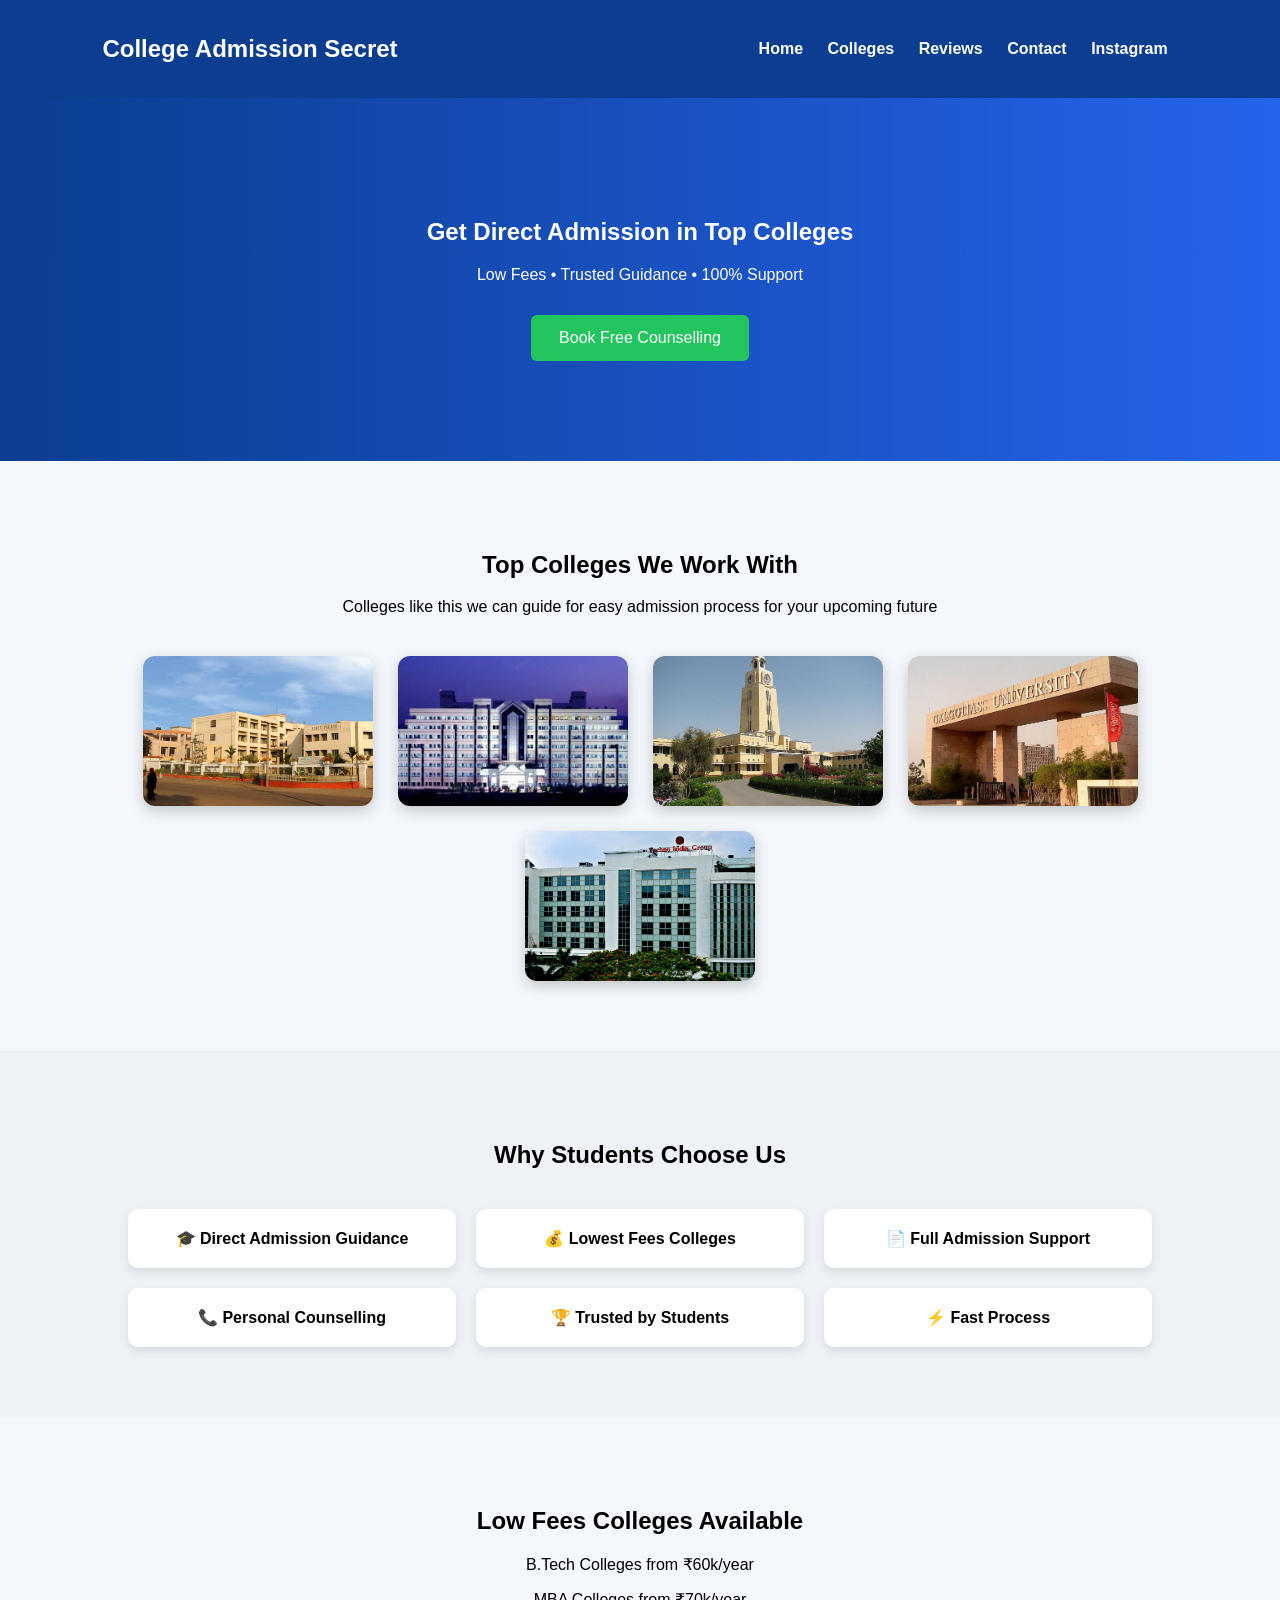
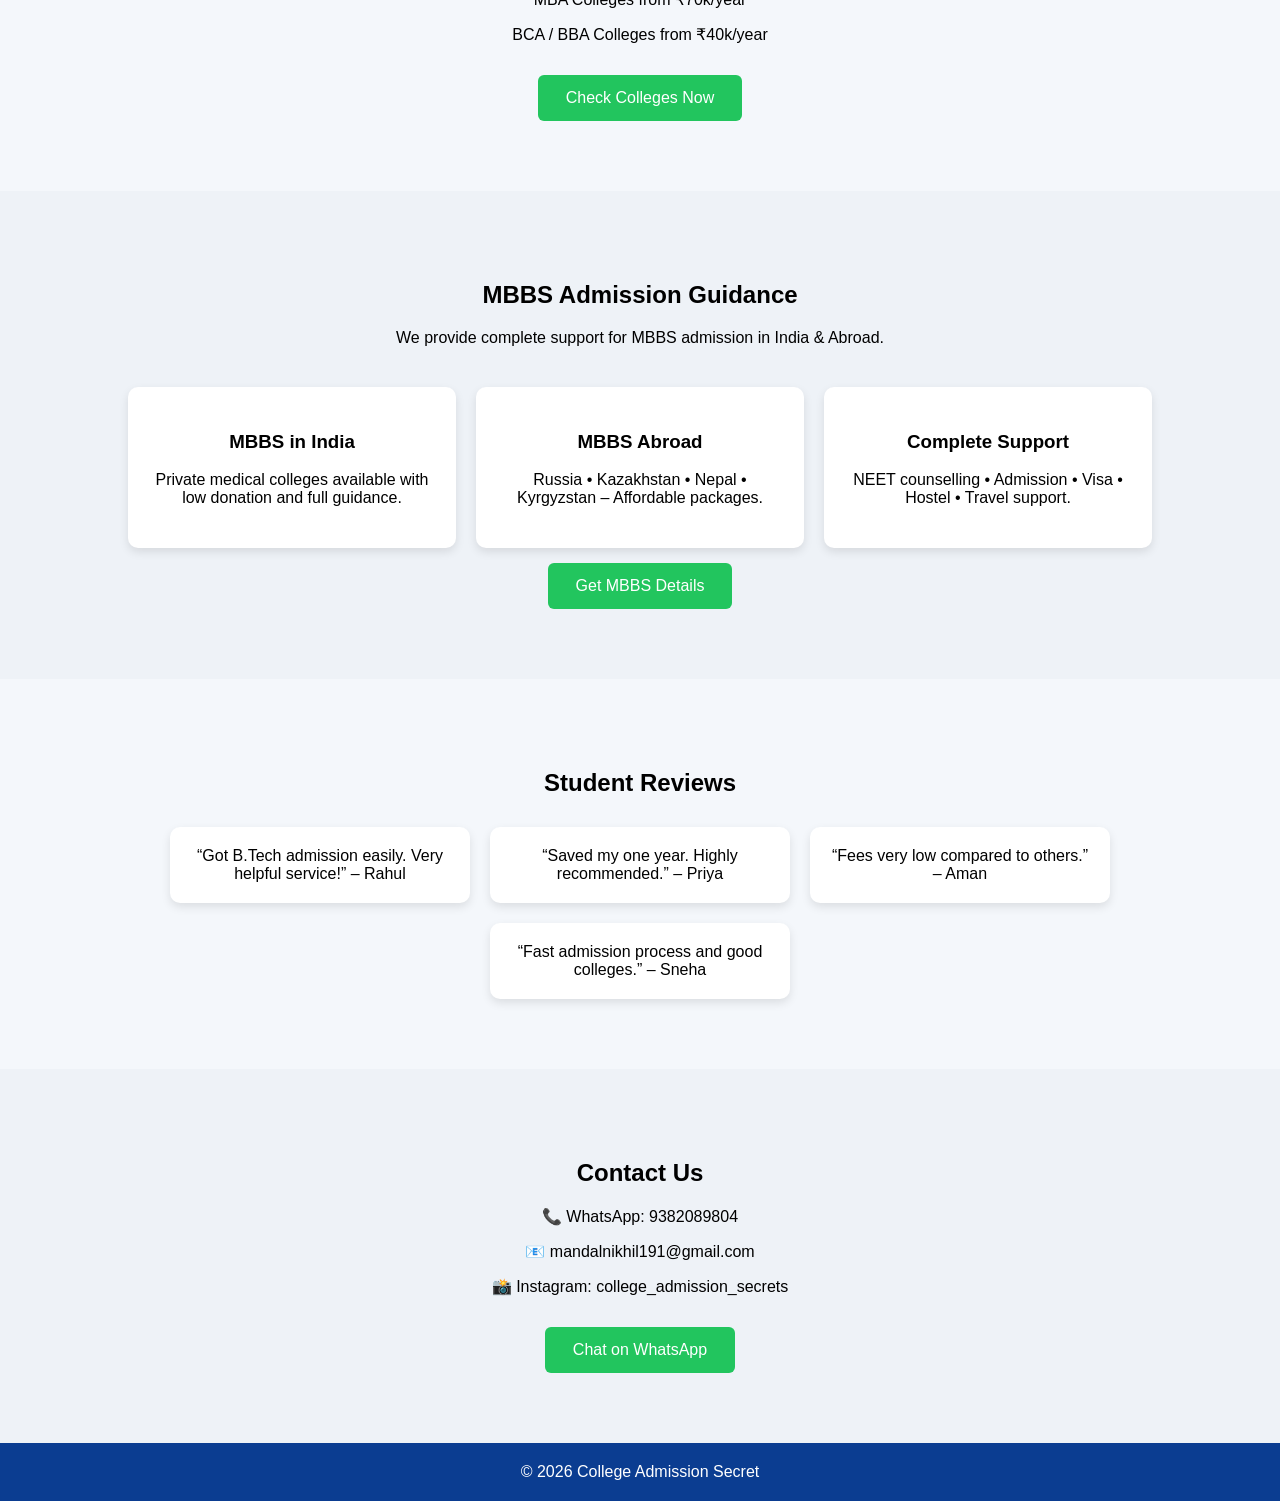
<file: index.html>
<!DOCTYPE html>
<html>
<head>
<title>College Admission Secret</title>
<link rel="stylesheet" href="style.css">
</head>

<body>

<nav>
<h2>College Admission Secret</h2>
<div>
<a href="#">Home</a>
<a href="#gallery">Colleges</a>
<a href="#reviews">Reviews</a>
<a href="#contact">Contact</a>
<a href="https://instagram.com/college_admission_secrets" target="_blank">Instagram</a>
</div>
</nav>

<!-- HERO -->
<section class="hero">
<h1>Get Direct Admission in Top Colleges</h1>
<p>Low Fees • Trusted Guidance • 100% Support</p>
<a class="btn" href="https://wa.me/919382089804">Book Free Counselling</a>
</section>

<!-- COLLEGE GALLERY -->
<section id="gallery" class="section">
<h2>Top Colleges We Work With</h2>
<p>Colleges like this we can guide for easy admission process for your upcoming future</p>

<div class="gallery">
<img src="website image 1.jpeg">
<img src="website image 3.jpeg">
<img src="website image 4.jpeg">
<img src="website image 5.jpeg">
<img src="website image 7.jpeg">
</div>
</section>

<!-- WHY CHOOSE US -->
<section class="section grey">
<h2>Why Students Choose Us</h2>

<div class="choose">
<div class="box">🎓 Direct Admission Guidance</div>
<div class="box">💰 Lowest Fees Colleges</div>
<div class="box">📄 Full Admission Support</div>
<div class="box">📞 Personal Counselling</div>
<div class="box">🏆 Trusted by Students</div>
<div class="box">⚡ Fast Process</div>
</div>
</section>

<!-- LOW FEES -->
<section class="section">
<h2>Low Fees Colleges Available</h2>
<p>B.Tech Colleges from ₹60k/year</p>
<p>MBA Colleges from ₹70k/year</p>
<p>BCA / BBA Colleges from ₹40k/year</p>
<a class="btn" href="https://wa.me/919382089804">Check Colleges Now</a>
</section>

<!-- MBBS SECTION -->
<section class="section grey">
<h2>MBBS Admission Guidance</h2>
<p>We provide complete support for MBBS admission in India & Abroad.</p>

<div class="mbbs">
<div class="mbbs-box">
<h3>MBBS in India</h3>
<p>Private medical colleges available with low donation and full guidance.</p>
</div>

<div class="mbbs-box">
<h3>MBBS Abroad</h3>
<p>Russia • Kazakhstan • Nepal • Kyrgyzstan – Affordable packages.</p>
</div>

<div class="mbbs-box">
<h3>Complete Support</h3>
<p>NEET counselling • Admission • Visa • Hostel • Travel support.</p>
</div>
</div>

<a class="btn" href="https://wa.me/919382089804">Get MBBS Details</a>
</section>

<!-- REVIEWS -->
<section id="reviews" class="section">
<h2>Student Reviews</h2>

<div class="review-wrap">
<div class="review">“Got B.Tech admission easily. Very helpful service!” – Rahul</div>
<div class="review">“Saved my one year. Highly recommended.” – Priya</div>
<div class="review">“Fees very low compared to others.” – Aman</div>
<div class="review">“Fast admission process and good colleges.” – Sneha</div>
</div>
</section>

<!-- CONTACT -->
<section id="contact" class="section grey">
<h2>Contact Us</h2>
<p>📞 WhatsApp: 9382089804</p>
<p>📧 mandalnikhil191@gmail.com</p>
<p>📸 Instagram: college_admission_secrets</p>

<a class="btn" href="https://wa.me/919382089804">Chat on WhatsApp</a>
</section>

<footer>
© 2026 College Admission Secret
</footer>

</body>
</html>
</file>
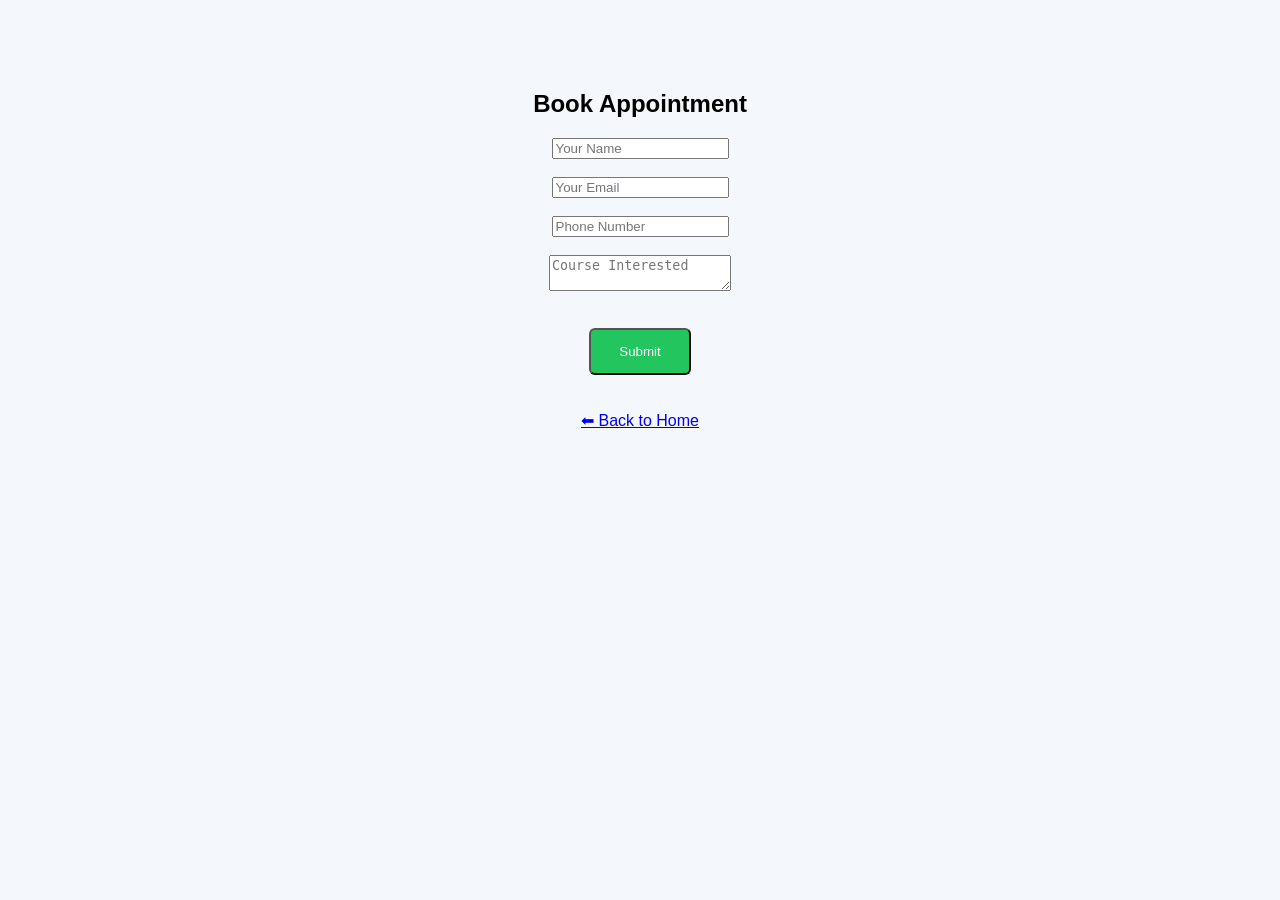
<file: appointment.html>
<!DOCTYPE html>
<html>
<head>
<title>Book Appointment</title>
<link rel="stylesheet" href="style.css">
</head>
<body>

<section class="section">
<h2>Book Appointment</h2>

<form action="https://formspree.io/f/mayvlqrd" method="POST" class="form">
  <input type="text" name="name" placeholder="Your Name" required><br><br>
  <input type="email" name="email" placeholder="Your Email" required><br><br>
  <input type="tel" name="phone" placeholder="Phone Number" required><br><br>
  <textarea name="message" placeholder="Course Interested"></textarea><br><br>
  <button class="btn">Submit</button>
</form>

<br><br>
<a href="index.html">⬅ Back to Home</a>
</section>

</body>
</html>
</file>
<file: style.css>
body{
margin:0;
font-family:Arial;
background:#f4f7fb;
}

/* NAVBAR */
nav{
background:#0b3d91;
color:white;
padding:15px 8%;
display:flex;
justify-content:space-between;
align-items:center;
}
nav a{
color:white;
text-decoration:none;
margin:10px;
font-weight:bold;
}

/* HERO */
.hero{
background:linear-gradient(to right,#0b3d91,#2563eb);
color:white;
text-align:center;
padding:100px 20px;
}
.btn{
background:#22c55e;
color:white;
padding:14px 28px;
text-decoration:none;
border-radius:6px;
display:inline-block;
margin-top:15px;
}

/* SECTIONS */
.section{
padding:70px 10%;
text-align:center;
}
.grey{
background:#eef2f7;
}

/* GALLERY */
.gallery{
display:flex;
flex-wrap:wrap;
gap:25px;
justify-content:center;
margin-top:40px;
}
.gallery img{
width:230px;
height:150px;
object-fit:cover;
border-radius:12px;
box-shadow:0 5px 15px rgba(0,0,0,.2);
}

/* WHY CHOOSE US */
.choose{
display:grid;
grid-template-columns:repeat(3,1fr);
gap:20px;
margin-top:40px;
}
.box{
background:white;
padding:20px;
border-radius:10px;
box-shadow:0 4px 10px rgba(0,0,0,.1);
font-weight:bold;
}

/* MBBS */
.mbbs{
display:grid;
grid-template-columns:repeat(3,1fr);
gap:20px;
margin-top:40px;
}
.mbbs-box{
background:white;
padding:25px;
border-radius:10px;
box-shadow:0 4px 10px rgba(0,0,0,.1);
}

/* REVIEWS */
.review-wrap{
display:flex;
flex-wrap:wrap;
gap:20px;
justify-content:center;
margin-top:30px;
}
.review{
background:white;
width:260px;
padding:20px;
border-radius:10px;
box-shadow:0 4px 10px rgba(0,0,0,.1);
}

/* FOOTER */
footer{
background:#0b3d91;
color:white;
text-align:center;
padding:20px;
}
</file>
